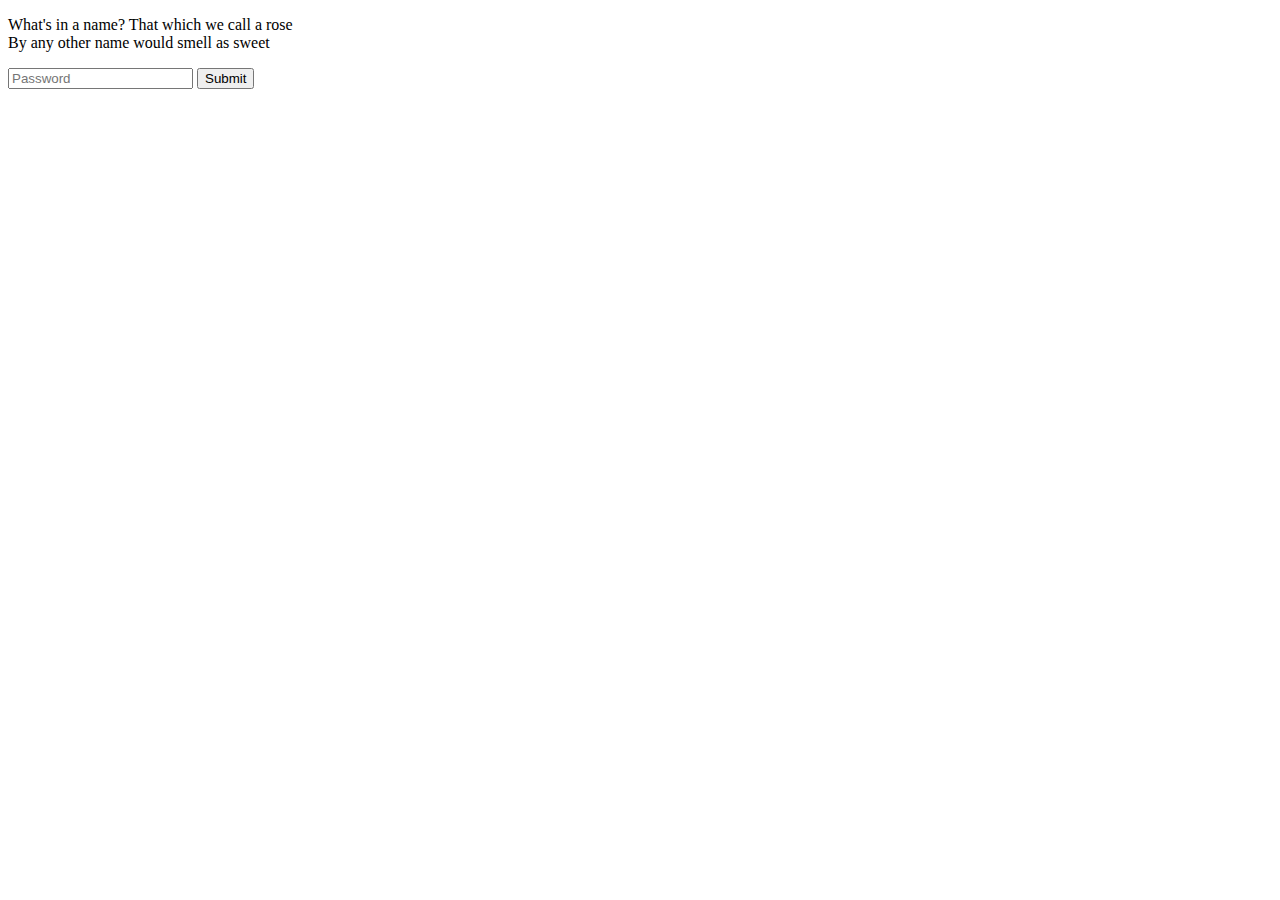
<file: site/puzzle/index.html>
<!DOCTYPE html>
<html>
  <body>
    <p>
        What's in a name? That which we call a rose <br>
By any other name would smell as sweet
    </p>


<!-- PLEASE don't read more into this code, just do the puzzle and don't try and be clever about looking at the html -->
<!--  -->
<!--  -->
<!--  -->
<!--  -->
<!--  -->
<!--  -->
<!--  -->
<!--  -->
<!--  -->
<!-- I don't want to figure out how to hash the answer -->
<!--  -->
<!--  -->
<!--  -->
<!--  -->
<!--  -->
<!--  -->
<!--  -->
<!--  -->
<!--  -->
<!--  -->
<!--  -->
<!--  -->
<!--  -->
<!--  -->
<!--  -->
<!--  -->
<!--  -->
<!--  -->
<!-- this is your final warning! -->

    <input id="pw" type="password" placeholder="Password">
    <button onclick="check()">Submit</button>
    <p id="msg"></p>

    <script>
        // please don't try and unhash this
      const HASH =
        "c70be0d4a9526b51bbe34643021f4e6a6b81363a37be6ad8169a557806423116";

      async function check() {
        let input = document.getElementById("pw").value;

        input = input.toLowerCase().replace(/\s+/g, "");

        const hash = await sha256(input);

        document.getElementById("msg").textContent =
          hash === HASH
            ? "Congrats! You solved my puzzle players! Now go tell Josh the secret phrase is \"I've solved your puzzle puzzle, puzzlemaster!\""
            : "That's the wrong password";
      }

      async function sha256(text) {
        const data = new TextEncoder().encode(text);
        const hashBuffer = await crypto.subtle.digest("SHA-256", data);
        return Array.from(new Uint8Array(hashBuffer))
          .map(b => b.toString(16).padStart(2, "0"))
          .join("");
      }
    </script>
  </body>
</html>
</file>
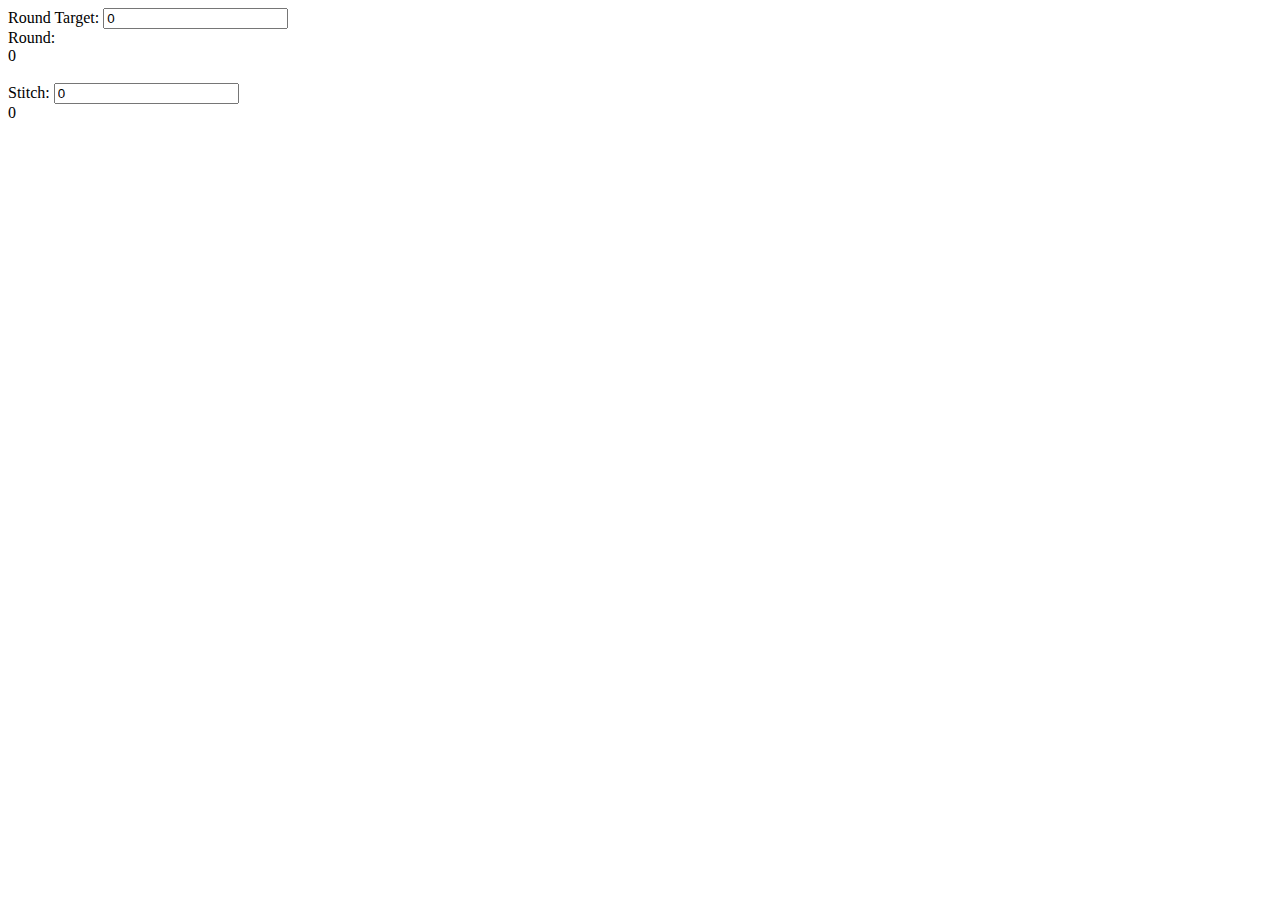
<file: site/content/counter/index.html>
<!DOCTYPE html>
<html>
  <body>
    Round Target: <input id="roundTarget" type="number" value="0" /> <br>
    Round:
    <div id="round">0</div>

    <br>

    Stitch: <input id="stitch" type="number" value="0" />

    <div id="count">0</div>

    <script src="counter.js"></script>
  </body>
</html>
</file>
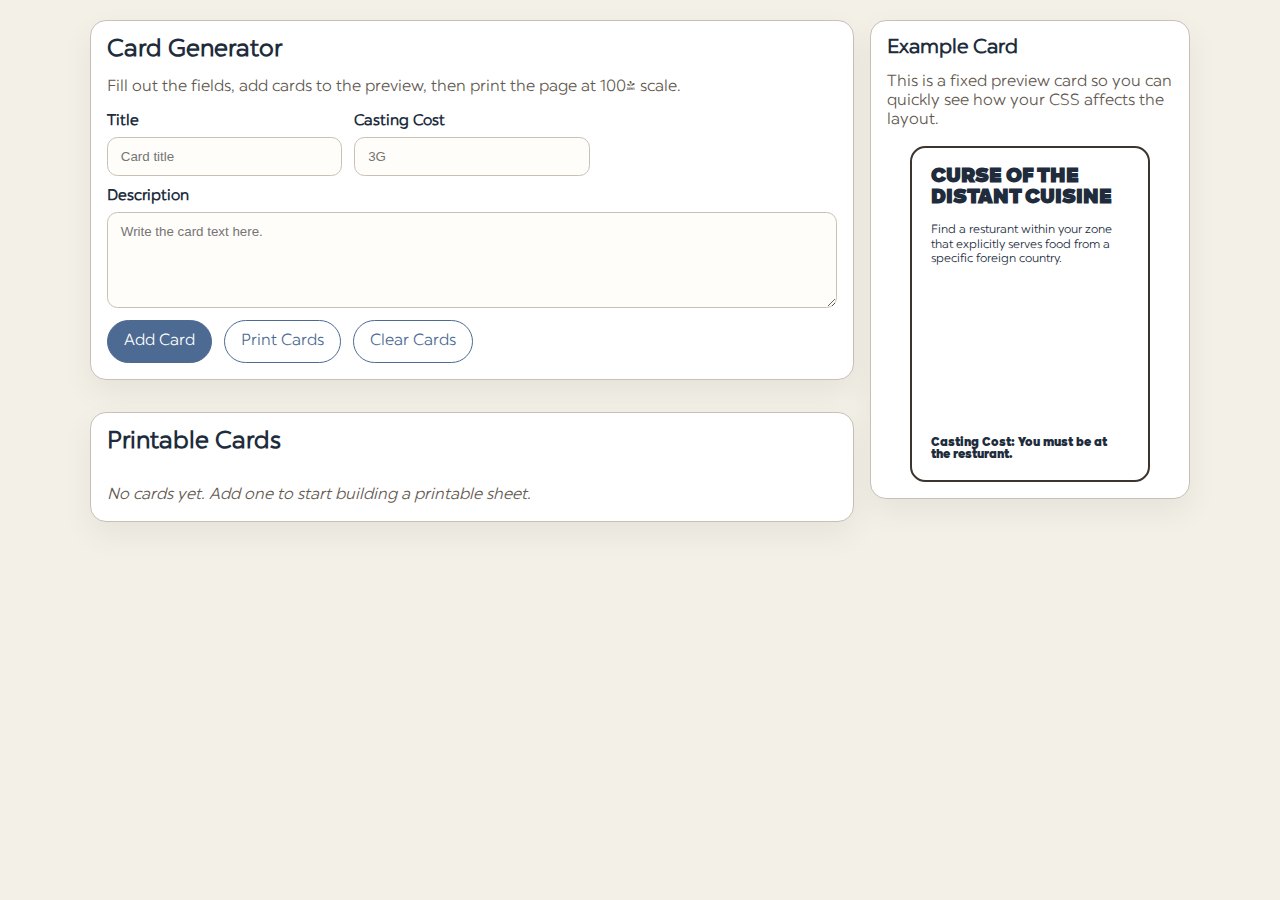
<file: site/content/curses/index.html>
<!DOCTYPE html>
<html lang="en">
<head>
	<meta charset="UTF-8">
	<meta name="viewport" content="width=device-width, initial-scale=1.0">
	<title>Card Generator</title>
	<link rel="stylesheet" href="style.css">
</head>
<body>
	<main class="page">
		<div class="layout">
			<div class="editor-column">
				<section class="controls" aria-labelledby="generator-title">
					<h1 id="generator-title">Card Generator</h1>
					<p class="hint">Fill out the fields, add cards to the preview, then print the page at 100% scale.</p>

					<form id="card-form">
						<label for="card-title">
							Title
							<input id="card-title" name="title" type="text" placeholder="Card title" required>
						</label>

						<label for="casting-cost">
							Casting Cost
							<input id="casting-cost" name="castingCost" type="text" placeholder="3G" required>
						</label>

						<label for="card-description" style="grid-column: 1 / -1;">
							Description
							<textarea id="card-description" name="description" placeholder="Write the card text here." required></textarea>
						</label>

						<div class="actions">
							<button type="submit">Add Card</button>
							<button type="button" id="print-button" class="secondary">Print Cards</button>
							<button type="button" id="clear-button" class="secondary">Clear Cards</button>
						</div>
					</form>
				</section>

				<section class="preview" aria-labelledby="preview-title">
					<h2 id="preview-title">Printable Cards</h2>
					<div id="card-grid" class="card-grid"></div>
					<p id="empty-state" class="empty-state">No cards yet. Add one to start building a printable sheet.</p>
				</section>
			</div>

			<aside class="example-panel" aria-labelledby="example-title">
				<h2 id="example-title">Example Card</h2>
				<p class="hint">This is a fixed preview card so you can quickly see how your CSS affects the layout.</p>
				<article class="card card-example">
					<h3 class="card-title">CURSE OF THE DISTANT CUISINE</h3>
					<p class="card-description">Find a resturant within your zone that explicitly serves food from a specific foreign country.</p>
                    <p class="card-cost">Casting Cost: You must be at the resturant.</p>
				</article>
			</aside>
		</div>
	</main>

	<template id="card-template">
		<article class="card">
			<h3 class="card-title"></h3>
			<p class="card-description"></p>
            <p class="card-cost"></p>
			<button type="button" class="card-remove">Remove Card</button>
		</article>
	</template>

	<script>
		const cardForm = document.getElementById('card-form');
		const cardGrid = document.getElementById('card-grid');
		const emptyState = document.getElementById('empty-state');
		const cardTemplate = document.getElementById('card-template');
		const printButton = document.getElementById('print-button');
		const clearButton = document.getElementById('clear-button');

		const cards = [];

		function renderCards() {
			cardGrid.innerHTML = '';

			cards.forEach((card, index) => {
				const cardNode = cardTemplate.content.cloneNode(true);
				cardNode.querySelector('.card-title').textContent = card.title;
				cardNode.querySelector('.card-cost').textContent = `Casting Cost: ${card.castingCost}`;
				cardNode.querySelector('.card-description').textContent = card.description;

				cardNode.querySelector('.card-remove').addEventListener('click', () => {
					cards.splice(index, 1);
					renderCards();
				});

				cardGrid.appendChild(cardNode);
			});

			emptyState.hidden = cards.length > 0;
		}

		cardForm.addEventListener('submit', (event) => {
			event.preventDefault();

			const formData = new FormData(cardForm);
			cards.push({
				title: String(formData.get('title') || '').trim(),
				castingCost: String(formData.get('castingCost') || '').trim(),
				description: String(formData.get('description') || '').trim(),
			});

			cardForm.reset();
			document.getElementById('card-title').focus();
			renderCards();
		});

		printButton.addEventListener('click', () => {
			window.print();
		});

		clearButton.addEventListener('click', () => {
			cards.length = 0;
			renderCards();
		});

		renderCards();
	</script>
</body>
</html>
</file>
<file: site/content/curses/style.css>
:root {
	--page-bg: #f3f0e8;
	--panel-bg: #ffffff;
	--border-color: #c9c0b3;
	--text-color: #202c3c;
	--muted-color: #62594f;
	--accent-color: #4c6a92;
	--card-width: 2.5in;
	--card-height: 3.5in;
	--card-radius: 0.16in;
	--card-padding: 0.2in;
}

@font-face {
	font-family: 'Kinetika Heavy';
	src: url('font/kinetika-heavy.woff2') format('woff2');
	font-weight: normal;
	font-style: normal;
}

@font-face {
	font-family: 'Chronica Pro Book';
	src: url('font/chronicapro-book.otf') format('opentype');
	font-weight: normal;
	font-style: normal;
}

* {
	box-sizing: border-box;
}

body {
	margin: 0;
	padding: 1.25rem;
	background: var(--page-bg);
	color: var(--text-color);
	font-family: 'Chronica Pro Book', Georgia, "Times New Roman", serif;
}

.page {
	max-width: 1100px;
	margin: 0 auto;
}

.layout {
	display: grid;
	grid-template-columns: minmax(0, 1fr) 320px;
	gap: 1rem;
	align-items: start;
}

.editor-column {
	display: grid;
	gap: 1rem;
}

.controls,
.preview {
	background: var(--panel-bg);
	border: 1px solid var(--border-color);
	border-radius: 1rem;
	padding: 1rem;
	box-shadow: 0 12px 32px rgba(0, 0, 0, 0.06);
}

.controls h1,
.preview h2 {
	margin: 0 0 0.75rem;
	font-size: 1.5rem;
}

.example-panel {
	background: var(--panel-bg);
	border: 1px solid var(--border-color);
	border-radius: 1rem;
	padding: 1rem;
	box-shadow: 0 12px 32px rgba(0, 0, 0, 0.06);
	position: sticky;
	top: 1.25rem;
}

.example-panel h2 {
	margin: 0 0 0.75rem;
	font-size: 1.25rem;
}

.hint {
	margin: 0 0 1rem;
	color: var(--muted-color);
}

form {
	display: grid;
	gap: 0.75rem;
	grid-template-columns: repeat(3, minmax(0, 1fr));
	align-items: end;
}

label {
	display: grid;
	gap: 0.35rem;
	font-size: 0.95rem;
	font-weight: 700;
}

button {
	font: inherit;
}

input,
textarea {
	font-family: -apple-system, BlinkMacSystemFont, "Segoe UI", Roboto, "Helvetica Neue", Arial, sans-serif;
	width: 100%;
	border: 1px solid var(--border-color);
	border-radius: 0.65rem;
	padding: 0.7rem 0.8rem;
	background: #fffdf9;
	color: var(--text-color);
}

textarea {
	min-height: 6rem;
	resize: vertical;
}

.actions {
	grid-column: 1 / -1;
	display: flex;
	gap: 0.75rem;
	flex-wrap: wrap;
}

button {
	border: 1px solid var(--accent-color);
	border-radius: 999px;
	background: var(--accent-color);
	color: #fff;
	padding: 0.7rem 1rem;
	cursor: pointer;
}

button.secondary {
	background: transparent;
	color: var(--accent-color);
}

.layout {
	display: grid;
	gap: 1rem;
}

.preview {
	margin-top: 1rem;
}

.card-grid {
	display: grid;
	grid-template-columns: repeat(auto-fill, minmax(var(--card-width), 1fr));
	gap: 0.75rem;
}

.card {
	width: var(--card-width);
	height: var(--card-height);
	border: 2px solid #3c342d;
	border-radius: var(--card-radius);
	padding: var(--card-padding);
	display: flex;
	flex-direction: column;
	position: relative;
	overflow: hidden;
	break-inside: avoid;
	page-break-inside: avoid;
}

.card-example {
	width: var(--card-width);
	height: var(--card-height);
	max-width: 100%;
	margin: 0 auto;
}

.card-title {
	margin: 0;
	font-size: 1.3rem;
	line-height: 1;
	padding-bottom: 0.35rem;
	font-family: 'Kinetika Heavy', Georgia, 'Times New Roman', serif;
	letter-spacing: 0.0em;
}

.card-cost {
	margin: 0.35rem 0 0;
	font-size: 0.75rem;
    line-height: 1;
    font-family: 'Kinetika Heavy', Georgia, 'Times New Roman', serif;
	color: var(--text-color);
}

.card-description {
	margin: 0.55rem 0 0;
	font-size: 0.75rem;
	line-height: 1.2;
	white-space: pre-wrap;
	flex: 1;
}

.size-badge {
	--badge-bg-offset-y: 0.04em;
	display: inline-flex;
	align-items: center;
	justify-content: center;
	padding: 0.05em 0.2em;
	border-radius: 0.25em;
	font-size: 0.9em;
	margin: 0 0.1em;
	height: 1.2em;
	line-height: 1;
	position: relative;
	isolation: isolate;
	overflow: visible;
	background: transparent;
	color: #fff;
	font-family: 'Kinetika Heavy', Georgia, 'Times New Roman', serif;
}

.size-badge::before {
	content: '';
	position: absolute;
	inset: 0;
	border-radius: 0.25em;
	transform: translateY(var(--badge-bg-offset-y));
	z-index: -1;
}

.size-s::before {
	background-color: #ffc800;
}

.size-m::before {
	background-color: #ff8c00;
}

.size-l::before {
	background-color: #fc1403;
}

.card-remove {
	position: absolute;
	top: 0.12in;
	right: 0.12in;
	padding: 0.35rem 0.6rem;
	font-size: 0.75rem;
	border-color: #8f6b63;
	background: rgba(255, 253, 249, 0.95);
	color: #8f6b63;
	opacity: 0;
	pointer-events: none;
	transition: opacity 0.15s ease;
}

.card:hover .card-remove,
.card:focus-within .card-remove {
	opacity: 1;
	pointer-events: auto;
}

.empty-state {
	margin: 1rem 0 0;
	color: var(--muted-color);
	font-style: italic;
}

@media (max-width: 900px) {
	.layout {
		grid-template-columns: 1fr;
	}

	.example-panel {
		position: static;
	}

	form {
		grid-template-columns: 1fr;
	}

	.card-grid {
		grid-template-columns: repeat(auto-fill, minmax(100%, 1fr));
	}

	.card {
		width: 100%;
	}

	.card-example {
		width: var(--card-width);
		height: var(--card-height);
		max-width: 100%;
	}
}

@media print {
	body {
		background: #fff;
		padding: 0;
	}

	.controls {
		display: none;
	}

	.example-panel {
		display: none;
	}

	.preview {
		border: none;
		box-shadow: none;
		padding: 0;
		margin: 0;
	}

	.preview h2,
	.empty-state {
		display: none;
	}

	.card-grid {
		gap: 0;
		grid-template-columns: repeat(3, var(--card-width));
		align-content: start;
		justify-content: start;
	}

	.card {
		box-shadow: none;
		margin: 0;
	}

	.card-remove {
		display: none;
	}

	@page {
		size: letter;
		margin: 0.5in;
	}
}
</file>
